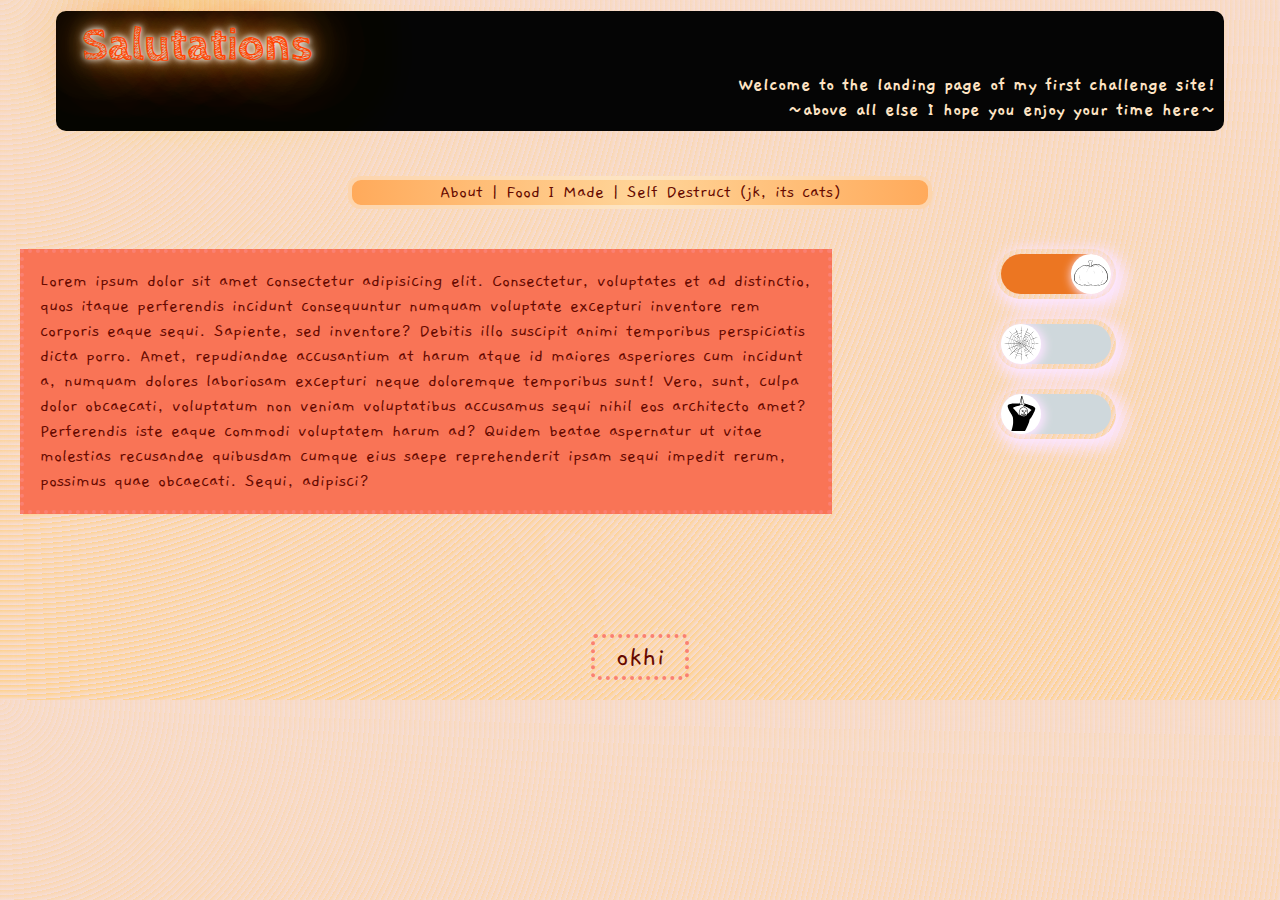
<file: index.html>
<!DOCTYPE html>
<html lang="en">
<head>
    <meta charset="UTF-8">
    <meta http-equiv="X-UA-Compatible" content="IE=edge">
    <meta name="viewport" content="width=device-width, initial-scale=1.0">
    <link rel="stylesheet" href="spooky-style.css">
    <title>Document</title>
    <link rel="preconnect" href="https://fonts.googleapis.com">
    <link rel="preconnect" href="https://fonts.gstatic.com" crossorigin>
    <link href="https://fonts.googleapis.com/css2?family=Atma:wght@300;400;700&family=Cabin+Sketch:wght@400;700&family=Gaegu:wght@300;400;700&display=swap" rel="stylesheet">

    <body id="body" class="spiced-setting">

    <div id="big-box">
        <div id="banner">
        <h1><span id="salutations">Salutations</span><p id="subtitle">Welcome to the landing page of my first challenge site!<br>~above all else I hope you enjoy your time here~</p></h1>
        </div>

        <div id="nav">      

            <a href="about.html">About</a> | 

            <a href="food-i-made.html">Food I Made</a> | 

            <a href="self-destruct.html">Self Destruct (jk, its cats)</a>

        </div>
        
        <div id="content-wrapper">

            <div id="main">
                <div id="blurbbox">
                    <p id="blurb">Lorem ipsum dolor sit amet consectetur adipisicing elit. Consectetur, voluptates et ad distinctio, quos itaque perferendis incidunt consequuntur numquam voluptate excepturi inventore rem corporis eaque sequi. Sapiente, sed inventore? Debitis illo suscipit animi temporibus perspiciatis dicta porro. Amet, repudiandae accusantium at harum atque id maiores asperiores cum incidunt a, numquam dolores laboriosam excepturi neque doloremque temporibus sunt! Vero, sunt, culpa dolor obcaecati, voluptatum non veniam voluptatibus accusamus sequi nihil eos architecto amet? Perferendis iste eaque commodi voluptatem harum ad? Quidem beatae aspernatur ut vitae molestias recusandae quibusdam cumque eius saepe reprehenderit ipsam sequi impedit rerum, possimus quae obcaecati. Sequi, adipisci?</p>
                </div>
            </div>

            <div id="sidebar">

                <div class="switch-container-p">

                    <input checked onclick="theme()" type="radio" name="theme" value="spiced" id='switch-p'> 
                    <div class="switch-color-p"></div>
                    <label id="switch" for="switch-p"> <img src="SPOOKY-graphics/pumpkin.svg" class="pumpkin"> </label>
                </div>

                <div class="switch-container-w">
                    
                    <input onclick="theme()" type="radio" name="theme" value="spoopy" id='switch-w'> 
                    <div class="switch-color-w"></div>
                    <label id="switch" for="switch-w"> <img src="SPOOKY-graphics/web.svg" class="web"> </label>
                </div>

                <div class="switch-container-m">
                    
                    <input onclick="theme()" type="radio" name="theme" value="meem" id='switch-m'> 
                    <div class="switch-color-m"></div>
                    <label id="switch" for="switch-m"> <img src="SPOOKY-graphics/meem.svg" class="meem"> </label>
                </div>

            </div>

        </div>

        <div id="footer"><p>okhi</p></div>

    </div>
</body>

<script src="first-themes.js"></script>

</html>
</file>
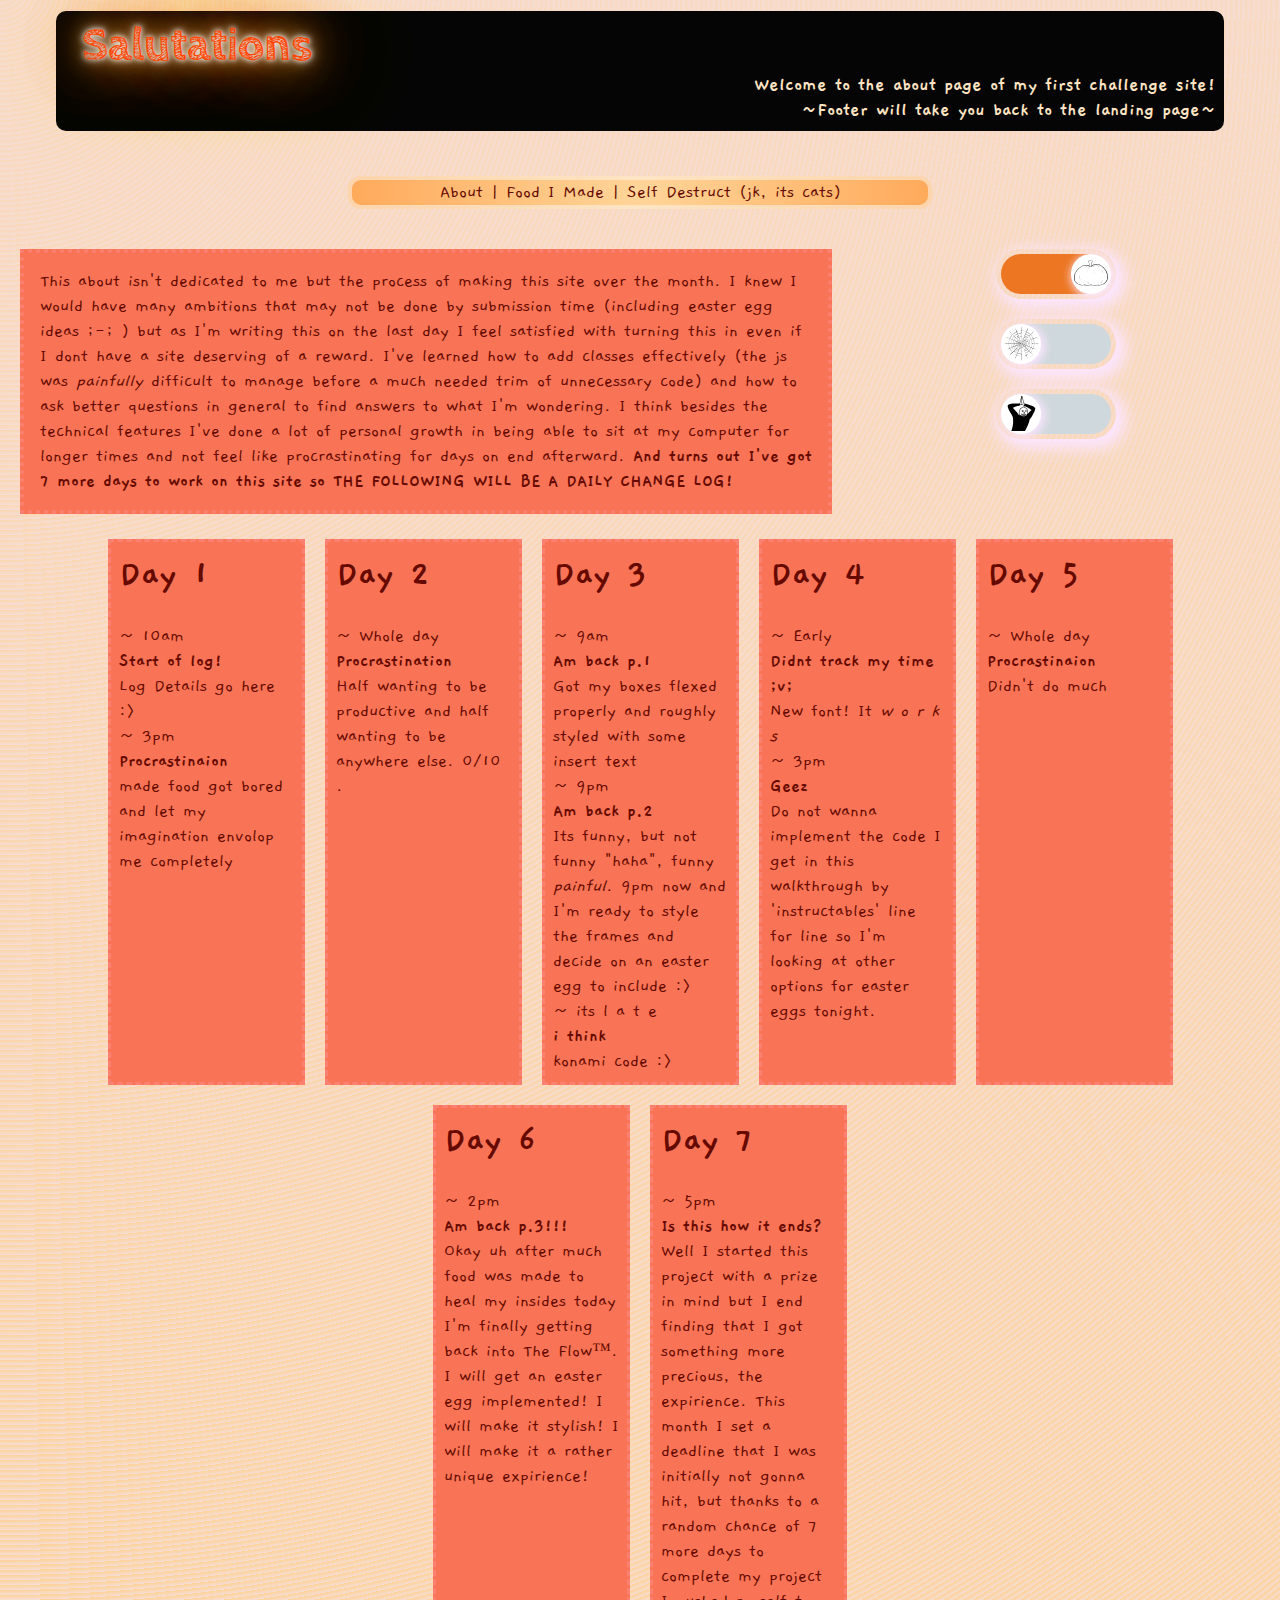
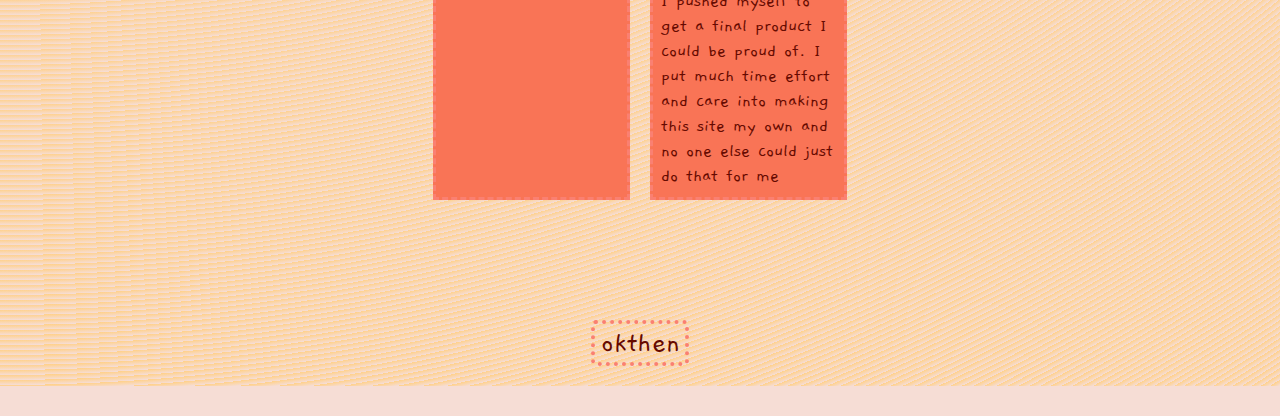
<file: about.html>
<!DOCTYPE html>
<html lang="en">
<head>
    <meta charset="UTF-8">
    <meta http-equiv="X-UA-Compatible" content="IE=edge">
    <meta name="viewport" content="width=device-width, initial-scale=1.0">
    <link rel="stylesheet" href="spooky-style.css">
    <title>Document</title>
    <link rel="preconnect" href="https://fonts.googleapis.com">
    <link rel="preconnect" href="https://fonts.gstatic.com" crossorigin>
    <link href="https://fonts.googleapis.com/css2?family=Atma:wght@300;400;700&family=Cabin+Sketch:wght@400;700&family=Gaegu:wght@300;400;700&display=swap" rel="stylesheet">

    <body id="body" class="spiced-setting">

    <div id="big-box">
        <div id="banner">
        <h1><span id="salutations">Salutations</span><p id="subtitle">Welcome to the about page of my first challenge site!<br>~Footer will take you back to the landing page~</p></h1>
        </div>

        <div id="nav">      

            <a href="#">About</a> | 

            <a href="food-i-made.html">Food I Made</a> | 

            <a href="self-destruct.html">Self Destruct (jk, its cats)</a>

        </div>
        
        <div id="content-wrapper">

            <div id="main">
                <div id="blurbbox">
                    <p id="blurb">
                        This about isn't dedicated to me but the process of making this site over the month. I knew I would have many ambitions that may not be done by submission time (including easter egg ideas ;-; ) but as I'm writing this on the last day I feel satisfied with turning this in even if I dont have a site deserving of a reward. I've learned how to add classes effectively (the js was <i>painfully</i> difficult to manage before a much needed trim of unnecessary code) and how to ask better questions in general to find answers to what I'm wondering. I think besides the technical features I've done a lot of personal growth in being able to sit at my computer for longer times and not feel like procrastinating for days on end afterward. <b>And turns out I've got 7 more days to work on this site so THE FOLLOWING WILL BE A DAILY CHANGE LOG!</b>
                    </p>
                </div>

            </div>

            <div id="sidebar">

                <div class="switch-container-p">

                    <input checked onclick="theme()" type="radio" name="theme" value="spiced" id='switch-p'> 
                    <div class="switch-color-p"></div>
                    <label id="switch" for="switch-p"> <img src="
                        SPOOKY-graphics/pumpkin.svg" class="pumpkin"> </label>
                </div>

                <div class="switch-container-w">
                    
                    <input onclick="theme()" type="radio" name="theme" value="spoopy" id='switch-w'> 
                    <div class="switch-color-w"></div>
                    <label id="switch" for="switch-w"> <img src="SPOOKY-graphics/web.svg" class="web"> </label>
                </div>

                <div class="switch-container-m">
                    
                    <input onclick="theme()" type="radio" name="theme" value="meem" id='switch-m'> 
                    <div class="switch-color-m"></div>
                    <label id="switch" for="switch-m"> <img src="SPOOKY-graphics/meem.svg" class="meem"> </label>
                </div>

            </div>

        </div>

        <div id="log">
                
            <div class="day">
                <h1>Day 1</h1>
                <p>~ 10am<br> <b>Start of log!</b> <br> Log Details go here :> </p>
                <p>~ 3pm<br> <b>Procrastinaion</b> <br> made food got bored and let my imagination envolop me completely</p>
                <p><br> <b></b> <br></p>
            </div>

            <div class="day">
                <h1>Day 2</h1>
                <p>~ Whole day<br> <b>Procrastination</b> <br> Half wanting to be productive and half wanting to be anywhere else. 0/10 . </p>
            </div>

            <div class="day">
                <h1>Day 3</h1>
                <p>~ 9am<br> <b>Am back p.1</b> <br> Got my boxes flexed properly and roughly styled with some insert text</p>
                <p>~ 9pm<br> <b>Am back p.2</b> <br> Its funny, but not funny "haha", funny <i>painful</i>. 9pm now and I'm ready to style the frames and decide on an easter egg to include :> </p>
                <p>~ its l a t e<br> <b> i think </b> <br> konami code :></p>
            </div>

            <div class="day">
                <h1>Day 4</h1>
                <p>~ Early<br> <b>Didnt track my time ;v;</b> <br>New font! It <i>w o r k s</i></p>
                <p>~ 3pm<br> <b>Geez</b> <br>Do not wanna implement the code I get in this walkthrough by 'instructables' line for line so I'm looking at other options for easter eggs tonight.</p>
            </div>

            <div class="day">
                <h1>Day 5</h1>
                <p>~ Whole day<br> <b>Procrastinaion</b> <br>Didn't do much</p>
            </div>

            <div class="day">
                <h1>Day 6</h1>
                <p>~ 2pm<br> <b>Am back p.3!!!</b> <br>Okay uh after much food was made to heal my insides today I'm finally getting back into The Flow&#8482;. I will get an easter egg implemented! I will make it stylish! I will make it a rather unique expirience!<a style="opacity: 0;" href="egg.html" class="e">lol</a> </p>
            </div>

            <div class="day">
                <h1>Day 7</h1>
                <p>~ 5pm<br> <b>Is this how it ends?</b> <br> Well I started this project with a prize in mind but I end finding that I got something more precious, the expirience. This month I set a deadline that I was initially not gonna hit, but thanks to a random chance of 7 more days to complete my project I pushed myself to get a final product I could be proud of. I put much time effort and care into making this site my own and no one else could just do that for me</p>
            </div>

        </div>

        <div id="footer"><a href="index.html">okthen</a></div>

    </div>
</body>

<script src="first-themes.js"></script>

</html>
</file>
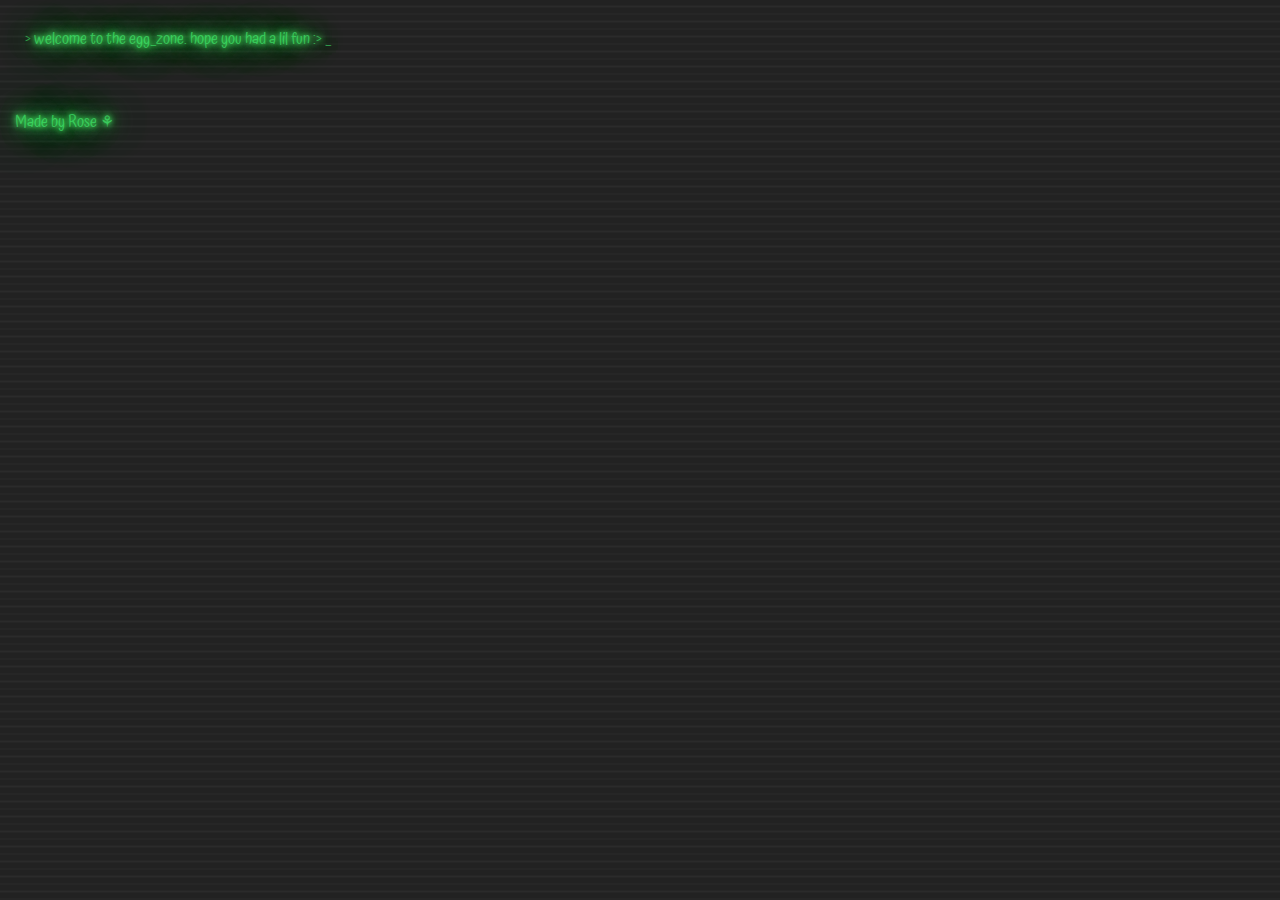
<file: egg.html>
<html>
    <head>
        <title>>egg_zone</title>

        <link rel="preconnect" href="https://fonts.googleapis.com">
        <link rel="preconnect" href="https://fonts.gstatic.com" crossorigin>
        <link href="https://fonts.googleapis.com/css2?family=Atma:wght@300;400;700&family=Cabin+Sketch:wght@400;700&family=Gaegu:wght@300;400;700&display=swap" rel="stylesheet">
    
        <link rel=stylesheet href="egg-style.css">
    </head>

    <body>
        <div id="Egg1">
            <span class="arrow">></span>
            <p>welcome to the egg_zone. hope you had a lil fun :></p>
            <span class="underscore">_</span>
        </div>

        <div id="Egg2">
            <p>Made by Rose &#9880</p>
        </div>
</file>
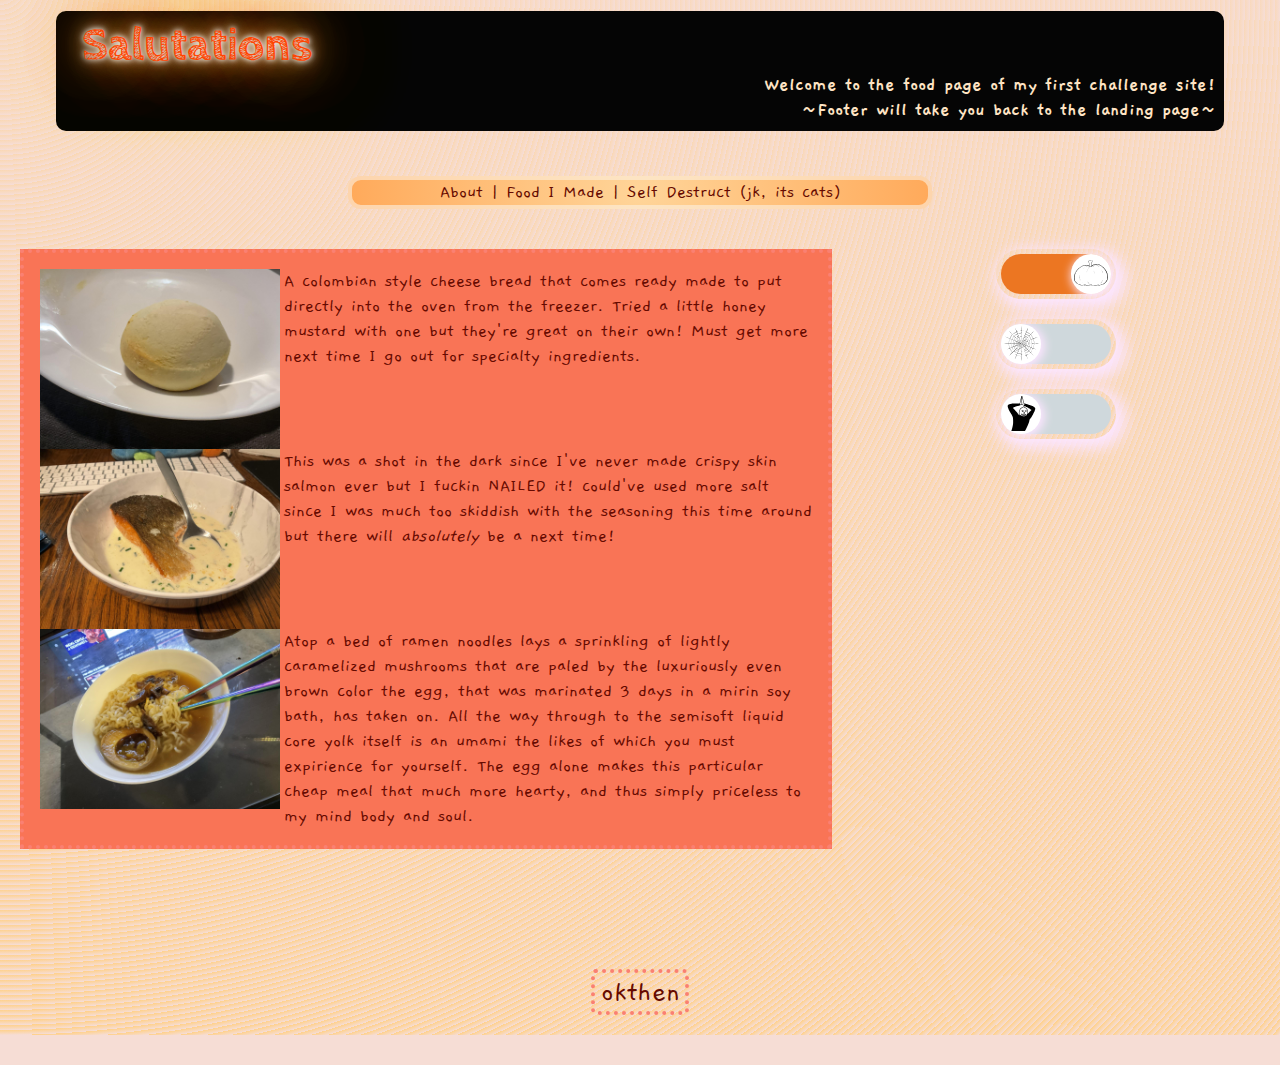
<file: food-i-made.html>
<!DOCTYPE html>
<html lang="en">
<head>
    <meta charset="UTF-8">
    <meta http-equiv="X-UA-Compatible" content="IE=edge">
    <meta name="viewport" content="width=device-width, initial-scale=1.0">
    <link rel="stylesheet" href="spooky-style.css">
    <title>Document</title>
    <link rel="preconnect" href="https://fonts.googleapis.com">
    <link rel="preconnect" href="https://fonts.gstatic.com" crossorigin>
    <link href="https://fonts.googleapis.com/css2?family=Atma:wght@300;400;700&family=Cabin+Sketch:wght@400;700&family=Gaegu:wght@300;400;700&display=swap" rel="stylesheet">
      
    <body id="body" class="spiced-setting">

    <div id="big-box">
        <div id="banner">
        <h1><span id="salutations">Salutations</span><p id="subtitle">Welcome to the food page of my first challenge site!<br>~Footer will take you back to the landing page~</p></h1>
        </div>

        <div id="nav">      

            <a href="about.html">About</a> | 

            <a href="#">Food I Made</a> | 

            <a href="self-destruct.html">Self Destruct (jk, its cats)</a>

        </div>
        
        <div id="content-wrapper">

            <div id="main">
                <div id="blurbbox">
                    <img Align="left" src="SPOOKY-graphics/pandebono.jpeg" alt="pan de bono">
                    <p id="blurb">A colombian style cheese bread that comes ready made to put directly into the oven from the freezer. Tried a little honey mustard with one but they're great on their own! Must get more next time I go out for specialty ingredients.</p>
                    <br>
                    <br clear="left">
                    <img Align="left" src="SPOOKY-graphics/pansearedsalmon.jpeg" alt="pan seared salmon">
                    <p id="blurb">This was a shot in the dark since I've never made crispy skin salmon ever but I fuckin NAILED it! could've used more salt since I was much too skiddish with the seasoning this time around but there will <i>absolutely</i> be a next time!</p>
                    <br>
                    <br clear="left">
                    <img Align="left" src="SPOOKY-graphics/ramenegg.jpeg" alt="well marinated ramen egg">
                    <p id="blurb">Atop a bed of ramen noodles lays a sprinkling of lightly caramelized mushrooms that are paled by the luxuriously even brown color the egg, that was marinated 3 days in a mirin soy bath, has taken on. All the way through to the semisoft liquid core yolk itself is an umami the likes of which you must expirience for yourself. The egg alone makes this particular cheap meal that much more hearty, and thus simply priceless to my mind body and soul.</p>
                </div>
            </div>

            <div id="sidebar">

                <div class="switch-container-p">

                    <input checked onclick="theme()" type="radio" name="theme" value="spiced" id='switch-p'> 
                    <div class="switch-color-p"></div>
                    <label id="switch" for="switch-p"> <img src="SPOOKY-graphics/pumpkin.svg" class="pumpkin"> </label>
                </div>

                <div class="switch-container-w">
                    
                    <input onclick="theme()" type="radio" name="theme" value="spoopy" id='switch-w'> 
                    <div class="switch-color-w"></div>
                    <label id="switch" for="switch-w"> <img src="SPOOKY-graphics/web.svg" class="web"> </label>
                </div>

                <div class="switch-container-m">
                    
                    <input onclick="theme()" type="radio" name="theme" value="meem" id='switch-m'> 
                    <div class="switch-color-m"></div>
                    <label id="switch" for="switch-m"> <img src="SPOOKY-graphics/meem.svg" class="meem"> </label>
                </div>

            </div>

        </div>

        <div id="footer"><a href="index.html">okthen</a></div>

    </div>
</body>

<script src="first-themes.js"></script>

</html>
</file>
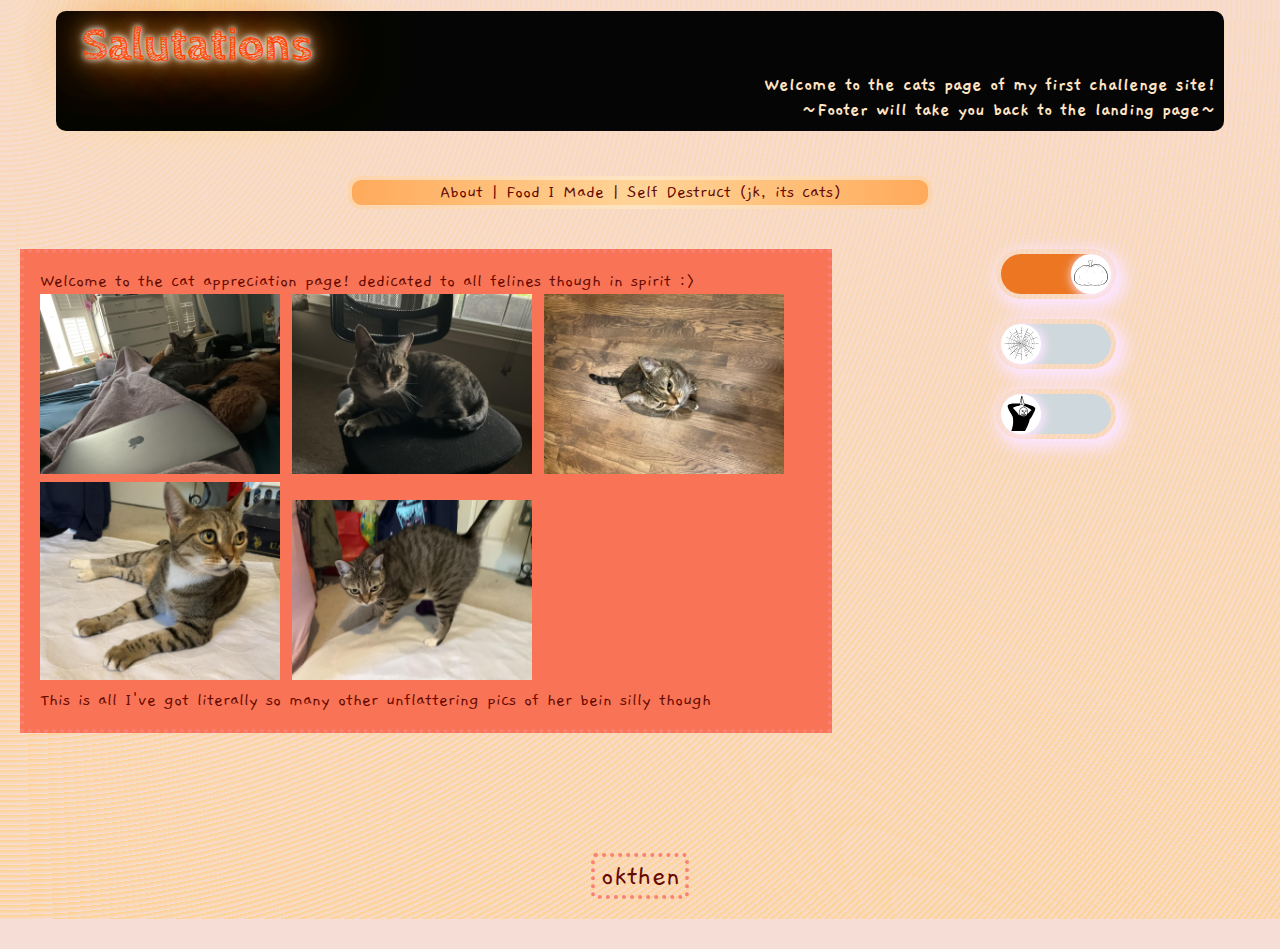
<file: self-destruct.html>
<!DOCTYPE html>
<html lang="en">
<head>
    <meta charset="UTF-8">
    <meta http-equiv="X-UA-Compatible" content="IE=edge">
    <meta name="viewport" content="width=device-width, initial-scale=1.0">
    <link rel="stylesheet" href="spooky-style.css">
    <title>Document</title>
    <link rel="preconnect" href="https://fonts.googleapis.com">
    <link rel="preconnect" href="https://fonts.gstatic.com" crossorigin>
    <link href="https://fonts.googleapis.com/css2?family=Atma:wght@300;400;700&family=Cabin+Sketch:wght@400;700&family=Gaegu:wght@300;400;700&display=swap" rel="stylesheet">
      
    <body id="body" class="spiced-setting">

    <div id="big-box">
        <div id="banner">
        <h1><span id="salutations">Salutations</span><p id="subtitle">Welcome to the cats page of my first challenge site!<br>~Footer will take you back to the landing page~</p></h1>
        </div>

        <div id="nav">      

            <a href="about.html">About</a> | 

            <a href="food-i-made.html">Food I Made</a> | 

            <a href="#">Self Destruct (jk, its cats)</a>

        </div>
        
        <div id="content-wrapper">

            <div id="main">
                <div id="blurbbox">
                    <p id="blurb">Welcome to the cat appreciation page! dedicated to all felines though in spirit :></p>
                    <img src="SPOOKY-graphics/laylapic1.jpeg" alt="supervisor lays">
                    <img src="SPOOKY-graphics/laylapic2.jpeg" alt="disappointed in my productivity levels type cat">
                    <img src="SPOOKY-graphics/laylapic3.jpeg" alt="smol beast">
                    <img src="SPOOKY-graphics/laypic4.jpeg" alt="if looks could kill!">
                    <img src="SPOOKY-graphics/laypic5.jpeg" alt="a lil pose">
                    
                    <p id="blurb">This is all I've got literally so many other unflattering pics of her bein silly though</p>
                </div>
            </div>

            <div id="sidebar">

                <div class="switch-container-p">

                    <input checked onclick="theme()" type="radio" name="theme" value="spiced" id='switch-p'> 
                    <div class="switch-color-p"></div>
                    <label id="switch" for="switch-p"> <img src="SPOOKY-graphics/pumpkin.svg" class="pumpkin"> </label>
                </div>

                <div class="switch-container-w">
                    
                    <input onclick="theme()" type="radio" name="theme" value="spoopy" id='switch-w'> 
                    <div class="switch-color-w"></div>
                    <label id="switch" for="switch-w"> <img src="SPOOKY-graphics/web.svg" class="web"> </label>
                </div>

                <div class="switch-container-m">
                    
                    <input onclick="theme()" type="radio" name="theme" value="meem" id='switch-m'> 
                    <div class="switch-color-m"></div>
                    <label id="switch" for="switch-m"> <img src="SPOOKY-graphics/meem.svg" class="meem"> </label>
                </div>

            </div>

        </div>

        <div id="footer"><a href="index.html">okthen</a></div>

    </div>
</body>

<script src="first-themes.js"></script>

</html>
</file>
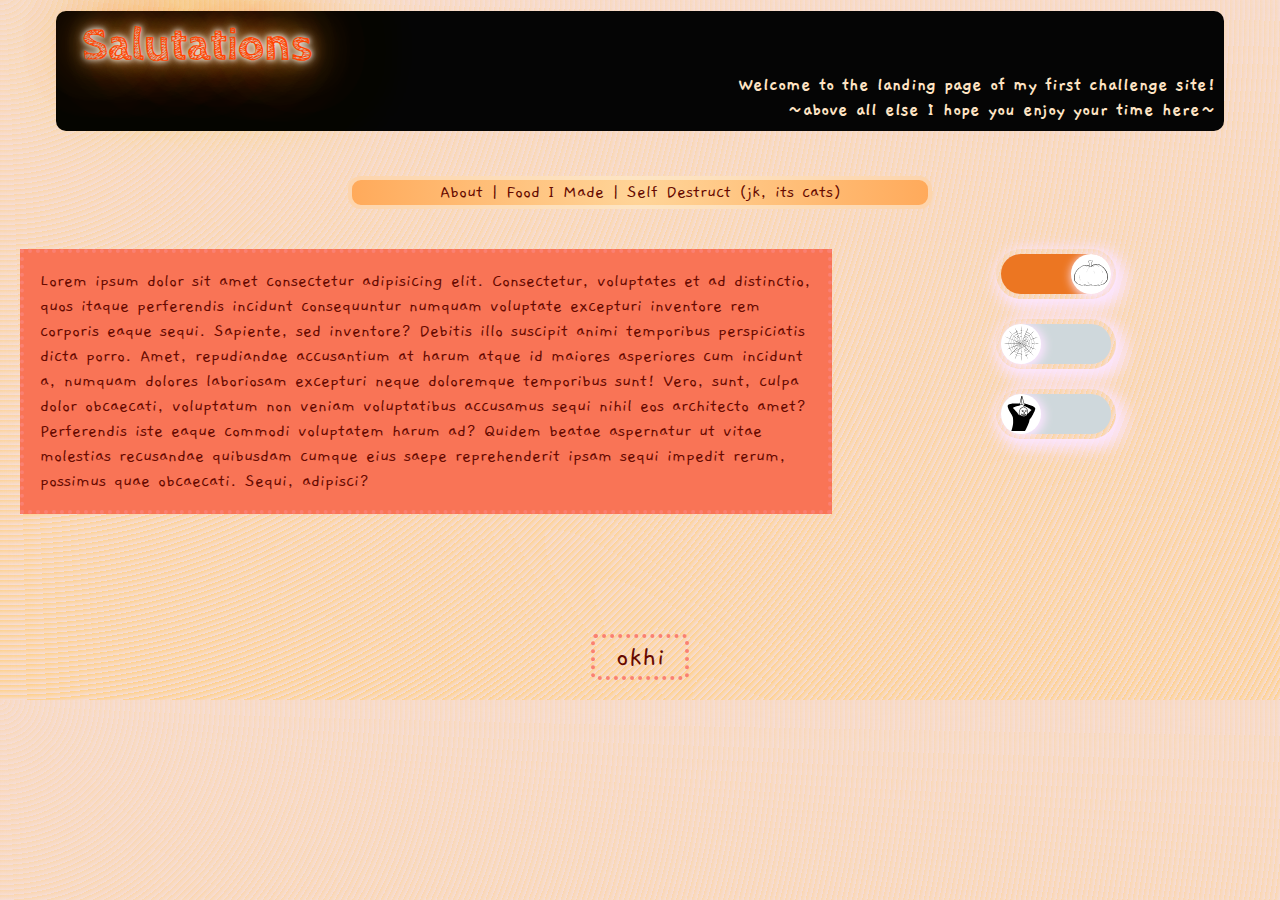
<file: spooky-landing.html>
<!DOCTYPE html>
<html lang="en">
<head>
    <meta charset="UTF-8">
    <meta http-equiv="X-UA-Compatible" content="IE=edge">
    <meta name="viewport" content="width=device-width, initial-scale=1.0">
    <link rel="stylesheet" href="spooky-style.css">
    <title>Document</title>
    <link rel="preconnect" href="https://fonts.googleapis.com">
    <link rel="preconnect" href="https://fonts.gstatic.com" crossorigin>
    <link href="https://fonts.googleapis.com/css2?family=Atma:wght@300;400;700&family=Cabin+Sketch:wght@400;700&family=Gaegu:wght@300;400;700&display=swap" rel="stylesheet">

    <body id="body" class="spiced-setting">

    <div id="big-box">
        <div id="banner">
        <h1><span id="salutations">Salutations</span><p id="subtitle">Welcome to the landing page of my first challenge site!<br>~above all else I hope you enjoy your time here~</p></h1>
        </div>

        <div id="nav">      

            <a href="about.html">About</a> | 

            <a href="food-i-made.html">Food I Made</a> | 

            <a href="self-destruct.html">Self Destruct (jk, its cats)</a>

        </div>
        
        <div id="content-wrapper">

            <div id="main">
                <div id="blurbbox">
                    <p id="blurb">Lorem ipsum dolor sit amet consectetur adipisicing elit. Consectetur, voluptates et ad distinctio, quos itaque perferendis incidunt consequuntur numquam voluptate excepturi inventore rem corporis eaque sequi. Sapiente, sed inventore? Debitis illo suscipit animi temporibus perspiciatis dicta porro. Amet, repudiandae accusantium at harum atque id maiores asperiores cum incidunt a, numquam dolores laboriosam excepturi neque doloremque temporibus sunt! Vero, sunt, culpa dolor obcaecati, voluptatum non veniam voluptatibus accusamus sequi nihil eos architecto amet? Perferendis iste eaque commodi voluptatem harum ad? Quidem beatae aspernatur ut vitae molestias recusandae quibusdam cumque eius saepe reprehenderit ipsam sequi impedit rerum, possimus quae obcaecati. Sequi, adipisci?</p>
                </div>
            </div>

            <div id="sidebar">

                <div class="switch-container-p">

                    <input checked onclick="theme()" type="radio" name="theme" value="spiced" id='switch-p'> 
                    <div class="switch-color-p"></div>
                    <label id="switch" for="switch-p"> <img src="/SPOOKY-graphics/pumpkin.svg" class="pumpkin"> </label>
                </div>

                <div class="switch-container-w">
                    
                    <input onclick="theme()" type="radio" name="theme" value="spoopy" id='switch-w'> 
                    <div class="switch-color-w"></div>
                    <label id="switch" for="switch-w"> <img src="/SPOOKY-graphics/web.svg" class="web"> </label>
                </div>

                <div class="switch-container-m">
                    
                    <input onclick="theme()" type="radio" name="theme" value="meem" id='switch-m'> 
                    <div class="switch-color-m"></div>
                    <label id="switch" for="switch-m"> <img src="/SPOOKY-graphics/meem.svg" class="meem"> </label>
                </div>

            </div>

        </div>

        <div id="footer"><p>okhi</p></div>

    </div>
</body>

<script src="first-themes.js"></script>

</html>
</file>
<file: spooky-style.css>
:root {
  --primary: #ffffff;
  --secondary: #000000;

}

img {
  margin-right: 4px;
  width: 240px;
}

a {
  text-decoration: none;
}

p {
  margin: 0%;
}

h1 {
  margin-top: 0;
}

html,body {
  margin: 0px;
  margin-top: -15px;
  padding:0;
}

input {
  opacity: 0;
  height: 0;
  width: 0;
  display: none;
}

#big-box {
 padding-top: 16px;
 padding-bottom: 20px;
}

#banner {
  background: rgb(5, 5, 5);
  width: 90%;
  border-radius: 10px;
  padding: 8px;
  margin-top: 25px;
  margin-right: auto;
  margin-left: auto;
}

#banner h1 {
  margin-top: 0;
  margin-bottom: 0;
}

#subtitle {
  margin: 0;
  font-size: .7em;
  color: bisque;
  text-align: end;
}

#salutations {
  color: orangered;
  text-shadow:
  0 0 5px rgb(255, 255, 255),
  0 0 10px rgb(255, 255, 255),
  0 0 20px rgb(255, 175, 78),
  0 0 40px rgb(255, 140, 0),
  0 0 80px rgb(255, 140, 0),
  0 0 90px rgb(255, 140, 0),
  0 0 100px rgb(255, 140, 0),
  0 0 150px rgb(255, 140, 0);
  margin: 0;
  margin-left: 18px;
  margin-top: 18px;
  font-family: 'Cabin Sketch', cursive;
  font-size: 1.2em;
  font-weight: 700;
}

#nav {
  margin-top: 45px;
  border: 4px solid;
  width: 45%;
  margin-right: auto;
  margin-left: auto;
  text-align: center;
}

#navbutton {
  font-size: 18px;
}

#content-wrapper{
  padding-top: 40px;
  display: flex;
  flex-wrap: wrap;
}

#main {
  flex: 1 1 65%;
  min-width: 25ch;
}

#blurbbox {
  padding: 16px;
  margin-right: auto;
  margin-left: 20px;
}

#sidebar {
  font-size: 5px;
  /* above changes nifty button size */
  flex: 1 1 35%;
  min-width: 15ch;
}

/* be sure to expect what breaks */
#log {
  margin-top: 25px;
  display: flex;
  flex-wrap: wrap;
  max-width: 100%;
  gap: 20px;
  justify-content: center;
}

.day {
  border: 2px solid pink;
  flex-basis: 100px;
  min-width: 175px;
  padding: 8px;
}

#footer {
  font-family: 'Cabin Sketch', cursive;
  font-size: 20px;
  width: 90px;
  margin-right: auto;
  margin-left: auto;
  text-align: center;
  margin-top: 120px;
}

/*
nifty button
*/

/* Spice theme */
.pumpkin {
  --primary: #f97456;
  --secondary: #660a00;
  /* these change icons */
  width: 34px;
  padding-top: 2px;
  padding-left: 3px;
}

.switch-container-p {
  width: 24em;
  height: 10em;
  border-radius: 10em;
  box-shadow: 5px 5px 15px 5px #fce6ff;
  position: relative;
  margin-bottom: 15px;
  margin-left: auto;
  margin-right: auto;
}

.switch-color-p {
  width: 22em;
  height: 8em;
  left: 1em;
  top: 1em;
  background: #cfd8dc;
  border-radius: 10em;
  position: absolute;
  transition: all 500ms cubic-bezier(0.34, 1.36, 0.2, 1) ;
}
  
label {
  width: 8em;
  height: 8em;
  border-radius: 50%;
  background: rgb(255, 255, 255);
  position: absolute;
  top: 1em;
  left: 1em;
  box-shadow: 2px 2px 10px 2px #fce6ff;
}

label::before {
  position: absolute;
  left: 0.42em;
  top: 0.3em;
  color: var(--secondary);
}
  
label::after {
  position: absolute;
  left: 0.3em;
  top: 0.3em;
  opacity: 0;
  color: var(--primary);
}
  
#switch-p:checked ~ label::before {
  opacity: 0;
}
  
#switch-p:checked ~ label::after {
  opacity: 1;
}
  
#switch-p:checked ~ label {
  transform: translatex(14em) rotatez(360deg);
}
  
#switch-p:checked ~ .switch-color-p {
  background: #ec7622;
}
  
#switch-p ~ label {
  transition: all 1s cubic-bezier(0.34, 1.36, 0.2, 1) ;
}
  
/* Spoopy theme */
.web {
  /* these change icons */
  width: 35px;
  padding-top: 2px;
  padding-left: 3px;
}

.switch-container-w {
  top: 5px;
  width: 24em;
  height: 10em;
  border-radius: 10em;
  box-shadow: 5px 5px 15px 5px #fce6ff;
  position: relative;
  margin-bottom: 20px;
  margin-left: auto;
  margin-right: auto;
}

.switch-color-w {
  width: 22em;
  height: 8em;
  left: 1em;
  top: 1em;
  background: #cfd8dc;
  border-radius: 10em;
  position: absolute;
  transition: all 500ms cubic-bezier(0.34, 1.36, 0.2, 1) ;
}

#switch-w:checked ~ label::before {
  opacity: 0;
}

#switch-w:checked ~ label::after {
  opacity: 1;
}

#switch-w:checked ~ label {
  transform: translatex(14em) rotatez(360deg);
}

#switch-w:checked ~ .switch-color-w {
  background: #e60000;
}

#switch-w ~ label {
  transition: all 1s cubic-bezier(0.34, 1.36, 0.2, 1) ;
}

/* meem theem */
.meem {
  /* these change icons */
  width: 35px;
  padding-top: 2px;
  padding-left: 3px;
}

.switch-container-m {
  top: 5px;
  width: 24em;
  height: 10em;
  border-radius: 10em;
  box-shadow: 5px 5px 15px 5px #fce6ff;
  position: relative;
  margin-left: auto;
  margin-right: auto;
}

.switch-color-m {
  width: 22em;
  height: 8em;
  left: 1em;
  top: 1em;
  background: #cfd8dc;
  border-radius: 10em;
  position: absolute;
  transition: all 500ms cubic-bezier(0.34, 1.36, 0.2, 1) ;
}

#switch-m:checked ~ label::before {
  opacity: 0;
}

#switch-m:checked ~ label::after {
  opacity: 1;
}

#switch-m:checked ~ label {
  transform: translatex(14em) rotatez(360deg);
}

#switch-m:checked ~ .switch-color-m {
  background: #d1cceb;
}

#switch-m ~ label {
  transition: all 1s cubic-bezier(0.34, 1.36, 0.2, 1) ;
}

/*
	animation: pulse 1s infinite;
	box-shadow: 0 0 0 0 rgba(0, 0, 0, 1); 
*/

@keyframes pulse {
	0% {
		box-shadow: 0 0 0 0 rgba(0, 0, 0, 0.7);
	}	
    
    20% {
		box-shadow: 0 0 0 15px rgba(0, 0, 0, 0);
	}

	80% {
		box-shadow: 0 0 0 15px rgba(0, 0, 0, 0);
	}

	100% {
		box-shadow: 0 0 0 0 rgba(0, 0, 0, 0);
	}
}

/* theme functionality 

each change
  #body
  #big-box
  #navbutton
  #nav
  #switch
  #blurb
  #blurbbox
  #footer

  '#footer a' is for when the footer is a link, shows 'okthen'

  #log
  #day
*/

.spiced-setting {
  --primary: #f97456;
  --secondary: #660a00;
  color: var(--secondary);
  font-size: 1.2em;
  font-family: 'Gaegu', cursive;
}

#body.spiced-setting {
  background-color: #f6ddd5;
  opacity: 1;
  background-image:  repeating-radial-gradient( circle at 0 0, transparent 0, #f6ddd5 5px ), repeating-linear-gradient( #ffd18c55, #ffd18c );

  cursor: default;
}

body.spiced-setting #subtitle {
  font-size: 20px;
}

body.spiced-setting #nav {
  font-size: 1em;
  border-radius: 13px;
  background: rgb(255,213,153);
  background: radial-gradient(circle, rgba(255,213,153,1) 0%, rgba(255,170,91,1) 100%);
  border: 4px solid rgba(252, 238, 220, 0.635);
}

body.spiced-setting #nav a {
  color: var(--secondary);
}

body.spiced-setting #navbutton {
  color: var(--secondary);
}

body.spiced-setting #blurb {
  color: var(--secondary);
}

body.spiced-setting #blurbbox {
  border: 4px dotted salmon;
  background-color: var(--primary);
}

body.spiced-setting #footer {
  font-size: 30px;
  font-family: 'Gaegu', cursive;
  border-radius: 5px;
  border: 4px dotted salmon;
  color: var(--secondary);
}

body.spiced-setting #footer a{
  font-family: 'Gaegu', cursive;
  color: var(--secondary);
}

body.spiced-setting #switch {
  cursor: auto;
}

body.spiced-setting .day {
  border: 3px dashed salmon;
  background-color: var(--primary);
}

/* spoopy */

.spoopy-setting {
  --primary: #180230;
  --secondary: #9b0000;
  font-size: 1em;
  font-family: 'Cabin Sketch', cursive;
  color: var(--secondary);
}

#body.spoopy-setting {
  background-image: url("data:image/svg+xml,%3Csvg width='84' height='16' viewBox='0 0 84 16' xmlns='http://www.w3.org/2000/svg'%3E%3Cpath d='M78 7V4h-2v3h-3v2h3v3h2V9h3V7h-3zM30 7V4h-2v3h-3v2h3v3h2V9h3V7h-3zM10 0h2v16h-2V0zm6 0h4v16h-4V0zM2 0h4v16H2V0zm50 0h2v16h-2V0zM38 0h2v16h-2V0zm28 0h2v16h-2V0zm-8 0h6v16h-6V0zM42 0h6v16h-6V0z' fill='%23390000' fill-opacity='1' fill-rule='evenodd'/%3E%3C/svg%3E");

  background-color: var(--primary);
  cursor: default;
}

body.spoopy-setting #subtitle {
  font-size: 25px;
}

body.spoopy-setting #nav {
  background: linear-gradient(180deg, rgba(102, 0, 0) 9%, rgba(2, 0, 36) 100%);
  border: 4px solid rgb(31, 1, 16);
}

body.spoopy-setting #nav a {
  color: var(--secondary);
}

body.spoopy-setting #blurb {
  font-size: 16px;
  font-weight: 400;
}

body.spoopy-setting #blurbbox {
  background-color: var(--primary);
}

body.spoopy-setting #footer {
  font-size: 35px;
  color: var(--secondary);
}

body.spoopy-setting #footer a {
  color: var(--secondary);
}

body.spoopy-setting #switch {
  cursor: auto;
}

body.spoopy-setting .day {
  font-family: 'Cabin Sketch', cursive;
  color: var(--secondary);
  border: 4px double var(--secondary);
  background-color: var(--primary);
}

/* meem */

.meem-setting {
  --primary: #a7e5e7;
  --secondary: #333;
  color: var(--secondary);
  font-family: 'Atma', cursive;
}

#body.meem-setting {
  background-color: #ffecfa;
  background-image: url("data:image/svg+xml,%3Csvg width='16' height='16' viewBox='0 0 16 16' xmlns='http://www.w3.org/2000/svg'%3E%3Cpath d='M0 0h16v2h-6v6h6v8H8v-6H2v6H0V0zm4 4h2v2H4V4zm8 8h2v2h-2v-2zm-8 0h2v2H4v-2zm8-8h2v2h-2V4z' fill='%23ede1ff' fill-opacity='1' fill-rule='evenodd'/%3E%3C/svg%3E");

  background-color: var(--primary);
  cursor: url('SPOOKY-graphics/cursor-meem_32x32.png'), auto;
}

body.meem-setting #nav {
  color: var(--secondary);
  background-color: var(--primary);
  border: 3.5px dashed var(--secondary);
  border-radius: 4px;
  margin-top: 45px;
  width: 45%;
  margin-right: auto;
  margin-left: auto;
  text-align: center;
}

body.meem-setting #nav a {
  color: var(--secondary);
  cursor: url('SPOOKY-graphics/pointer-meem_32x32.png'), pointer
}

body.meem-setting #blurb {
  font-size: 15px;
}

body.meem-setting #blurbbox {
  border-radius: 20px;
  background-color: rgba(51, 51, 51, 0.069);
  animation: pulse 1.5s infinite;
	box-shadow: 0 0 0 0 rgba(0, 0, 0, 1); 
}

body.meem-setting #footer {
  font-size: 35px;
  font-family: 'Atma', cursive;
  color: var(--secondary);
}

body.meem-setting #footer a {
  font-family: 'Atma', cursive;
  color: var(--secondary);
  cursor: url('SPOOKY-graphics/pointer-meem_32x32.png'), pointer;
}

body.meem-setting #switch {
  cursor: url('SPOOKY-graphics/pointer-meem_32x32.png'), pointer;
}

body.meem-setting .day {
  border: 6px dotted var(--secondary);
  background-color: var(--primary);
}


/* !! EASTER EGG !! */

@keyframes bg-animation {
  0% {
    background-position: top
  }
  100% {
    background-position: bottom
  }
}
body.e.meem-setting a:link {
  text-decoration-color: rgba(0, 0, 0, 0);
}

/* spiced */
body.btn.e-btn.spiced-setting {
  background: rgb(249,116,86);
  background: -moz-linear-gradient(179deg, rgba(249,116,86,1) 57%, rgba(255,226,218,1) 95%);
  background: -webkit-linear-gradient(179deg, rgba(249,116,86,1) 57%, rgba(255,226,218,1) 95%);
  background: linear-gradient(179deg, rgba(249,116,86,1) 57%, rgba(255,226,218,1) 95%);
  filter: progid:DXImageTransform.Microsoft.gradient(startColorstr="#f97456",endColorstr="#ffe2da",GradientType=1);

  background-size: 300%;
  background-position: top;
}
body.btn.e-btn.spiced-setting:hover,
body.btn.e-btn.spiced-setting:focus {
  animation: bg-animation 1s;
  background-position: bottom;
}

/* spoopy */

body.e.spoopy-setting {

  background: rgb(24,2,48);
  background: -moz-linear-gradient(179deg, rgba(24,2,48,1) 57%, rgba(82,8,163,1) 95%);
  background: -webkit-linear-gradient(179deg, rgba(24,2,48,1) 57%, rgba(82,8,163,1) 95%);
  background: linear-gradient(179deg, rgba(24,2,48,1) 57%, rgba(82,8,163,1) 95%);
  filter: progid:DXImageTransform.Microsoft.gradient(startColorstr="#180230",endColorstr="#5208a3",GradientType=1);

  background-size: 300%;
  background-position: top;
}
body.e:hover,
body.e:focus {
  animation: bg-animation 1s;
  background-position: bottom;
}

/* meem */

body.e.meem-setting {
  background: rgb(167,229,231);
  background: -moz-linear-gradient(179deg, rgba(167,229,231,1) 57%, rgba(206,253,255,1) 95%);
  background: -webkit-linear-gradient(179deg, rgba(167,229,231,1) 57%, rgba(206,253,255,1) 95%);
  background: linear-gradient(179deg, rgba(167,229,231,1) 57%, rgba(206,253,255,1) 95%);
  filter: progid:DXImageTransform.Microsoft.gradient(startColorstr="#a7e5e7",endColorstr="#cefdff",GradientType=1);

  background-size: 300%;
  background-position: top;
}
body.e.meem-setting:hover
body.e.meem-setting:focus  {
  animation: bg-animation 1s;
  background-position: bottom;
}

body.meem-setting.e a {
  cursor: url('SPOOKY-graphics/pointer-meem_32x32.png'), pointer;
}
</file>
<file: egg-style.css>
:root {
    --primary: rgb(69, 245, 100);
    --secondary: rgba(69, 255, 119, 0.555);
}

body {
    font-family: 'Atma', cursive;
    margin: 0px;
    margin-top: -15px;
    padding:0;
    background-color: #222222;
    background: repeating-linear-gradient(0deg, #2b2b2b 0%, #2b2b2b 10%, #222222 0%, #222222 50%) 0 / 15px 15px;}

p {
    display: inline-block;
    color: var(--secondary);
    text-shadow: 
    0 0 5px var(--primary),
    0 0 10px rgb(69, 245, 100),
    0 0 20px rgb(82, 246, 112),
    0 0 40px rgb(91, 247, 120),
    0 0 80px rgb(100, 249, 127),
    0 0 90px rgb(111, 250, 136);
}

#Egg1 {
    margin: 25px;
}

#Egg2 {
    margin: 15px;
}

@-webkit-keyframes blink {
    to {
        opacity: 0.0;
    }
}

@-moz-keyframes blink {
    to {
        opacity: 0.0;
    }
}

@-ms-keyframes blink {
    to {
        opacity: 0.0;
    }
}

@-o-keyframes blink {
    to {
        opacity: 0.0;
    }
}
@keyframes blink {
    to {
        opacity: 0.0;
    }
}

.arrow {
    color: var(--secondary);
    text-shadow: 0px 0px 40px var(--primary), 0px 0px 40px var(--primary);
}

.underscore {
    color: var(--secondary);
    text-shadow: 0px 0px 40px var(--primary), 0px 0px 40px var(--primary), 0px 0px 40px var(--primary);
    -webkit-animation-name: blink;
    -webkit-animation-duration: 1s;
    -webkit-animation-iteration-count: infinite;
    
    -moz-animation-name: blink;
    -moz-animation-duration: 1s;
    -moz-animation-iteration-count: infinite;
    
    -ms-animation-name: blink;
    -ms-animation-duration: 1s;
    -ms-animation-iteration-count: infinite;
    
    -o-animation-name: blink;
    -o-animation-duration: 1s;
    -o-animation-iteration-count: infinite;
    
    animation-name: blink;
    animation-duration: 1s;
    animation-iteration-count: infinite;
}
</file>
